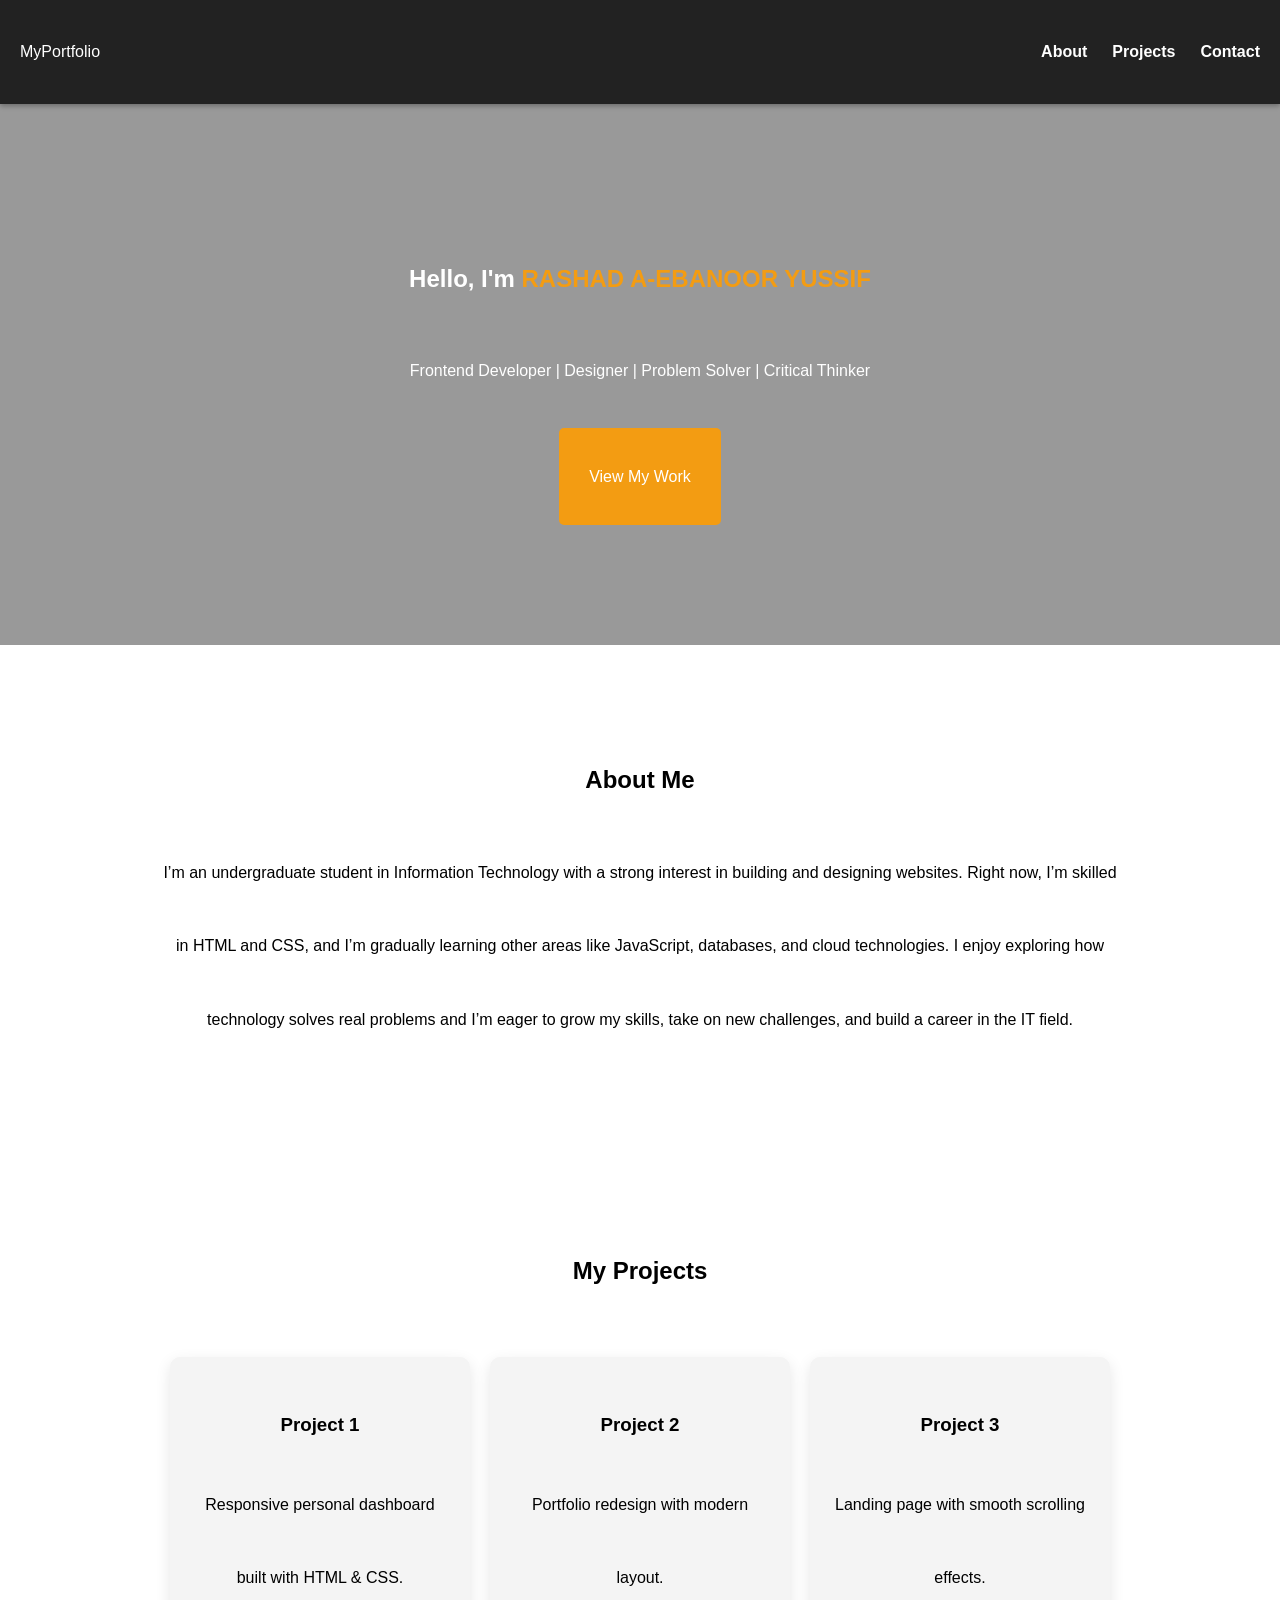
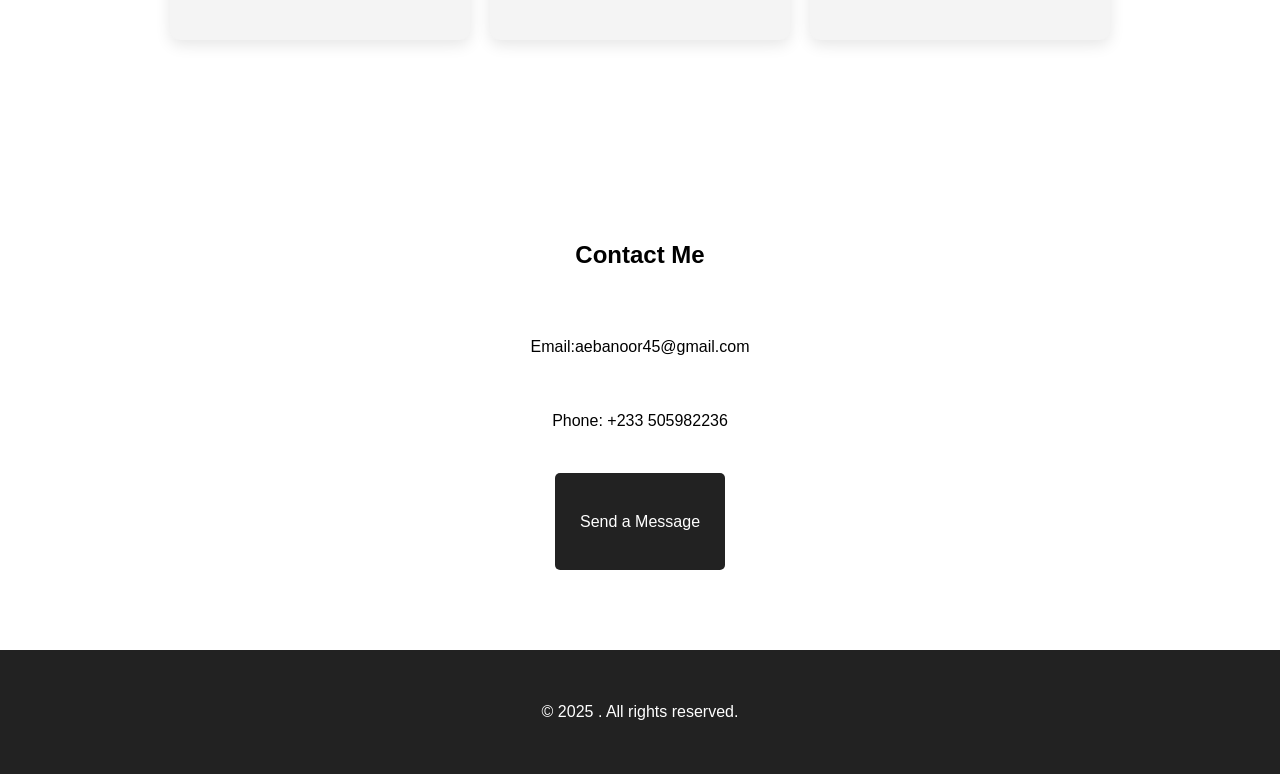
<file: index.html>
<!DOCTYPE html>
<html lang="en">
<head>
    <meta charset="UTF-8">
    <meta name="viewport" content="width=device-width, initial-scale=1.0">
    <title>My Portfolio</title>
    <link rel="stylesheet" href="style.css">
</head>
<body>
    <!-- Header / Navbar -->
    <header>
        <nav class="navbar">
            <div class="logo">MyPortfolio</div>
            <ul class="nav-links">
                <li><a href="#about">About</a></li>
                <li><a href="#projects">Projects</a></li>
                <li><a href="#contact">Contact</a></li>
            </ul>
        </nav>
    </header>

    <!-- Hero Section -->
    <section class="hero">
        <h1>Hello, I'm <span>RASHAD A-EBANOOR YUSSIF</span></h1>
        <p>Frontend Developer | Designer | Problem Solver | Critical Thinker</p>
        <a href="#projects" class="btn">View My Work</a>
    </section>

    <!-- About Section -->
    <section id="about" class="about">
        <h2>About Me</h2>
        <p>
         I’m an undergraduate student in Information Technology with a strong interest in building and designing websites. Right now, I’m skilled in HTML and CSS, and I’m gradually learning other areas like JavaScript, databases, and cloud technologies. I enjoy exploring how technology solves real problems and I’m eager to grow my skills, take on new challenges, and build a career in the IT field.
        </p>
    </section>

    <!-- Projects Section -->
    <section id="projects" class="projects">
        <h2>My Projects</h2>
        <div class="project-container">
            <div class="project-card">
                <h3>Project 1</h3>
                <p>Responsive personal dashboard built with HTML & CSS.</p>
            </div>
            <div class="project-card">
                <h3>Project 2</h3>
                <p>Portfolio redesign with modern layout.</p>
            </div>
            <div class="project-card">
                <h3>Project 3</h3>
                <p>Landing page with smooth scrolling effects.</p>
            </div>
        </div>
    </section>

    <!-- Contact Section -->
    <section id="contact" class="contact">
        <h2>Contact Me</h2>
        <p>Email:aebanoor45@gmail.com</p>
        <p>Phone: +233 505982236</p>
        <a href="mailto:aebanoor45@gmail.com" class="btn">Send a Message</a>
    </section>

    <!-- Footer -->
    <footer>
        <p>&copy; 2025 . All rights reserved.</p>
    </footer>
</body>
</html>
</file>
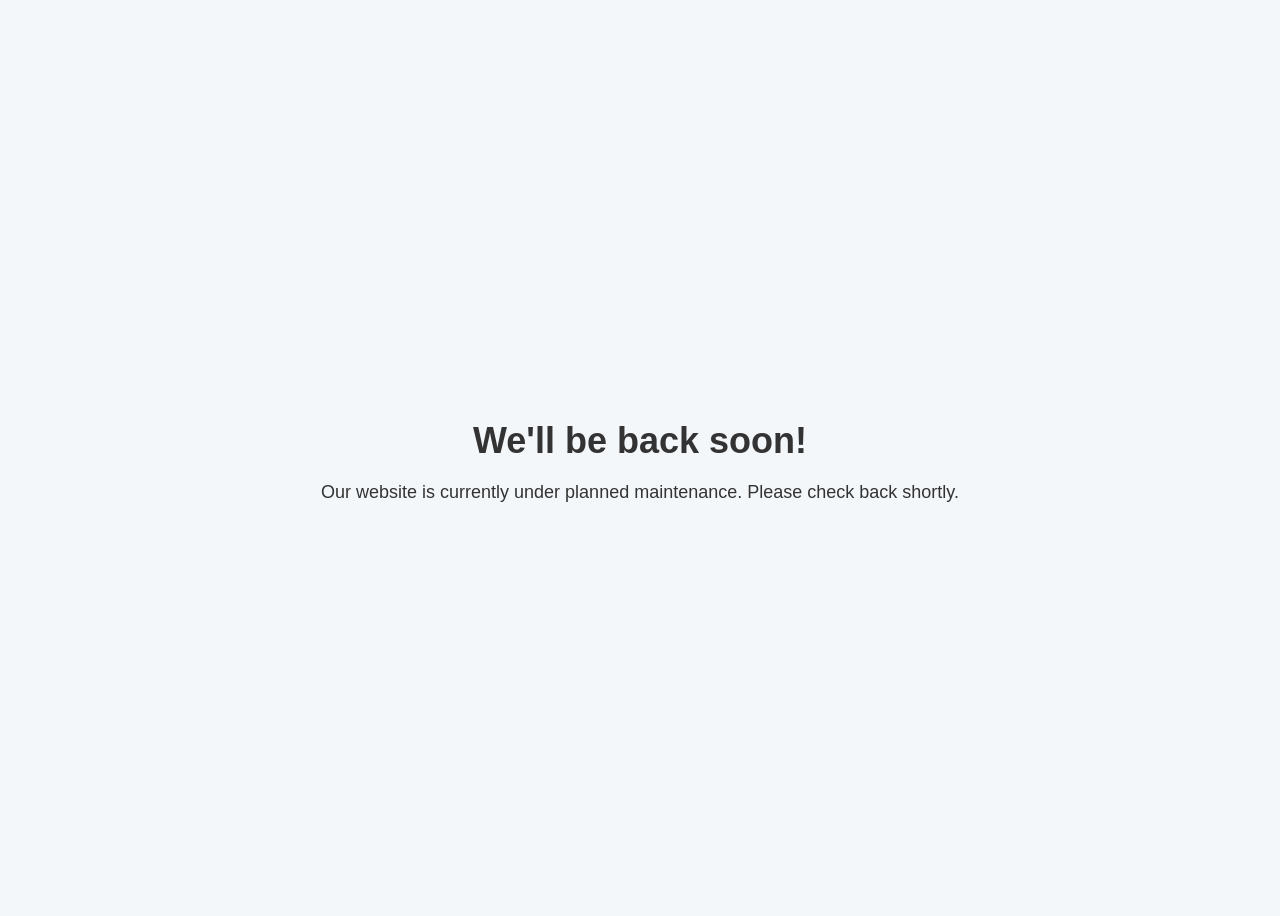
<file: maintenance.html>
<!DOCTYPE html>
<html lang="en">
<head>
  <meta charset="UTF-8">
  <meta name="viewport" content="width=device-width, initial-scale=1.0">
  <title>Site Maintenance</title>
  <style>
    body {
      display:flex;
      justify-content:center;
      align-items:center;
      height:100vh;
      font-family:Arial, sans-serif;
      background:#f4f7fa;
      text-align:center;
      color:#333;
    }
    h1 { font-size:36px; margin-bottom:20px; }
    p { font-size:18px; }
  </style>
</head>
<body>
  <div>
    <h1>We'll be back soon!</h1>
    <p>Our website is currently under planned maintenance. Please check back shortly.</p>
  </div>
</body>
</html>
</file>
<file: style.css>
/* Reset */
* {
    margin: 0;
    padding: 0;
    box-sizing: border-box;
    font-family: 'Segoe UI', Tahoma, Geneva, Verdana, sans-serif;
    #
}

/* Smooth scrolling */
html {
    scroll-behavior: smooth;
}

/* Body */
body {
    line-height: 4.6;
    color: black;
}

/* Navbar */
header {
    position: sticky
    top: 0;
    z-index: 1000;
    background-color: #222;
    color: #fff;
    padding: 15px 20px;
    box-shadow: 0 2px 5px rgba(0,0,0,0.3);
}

.navbar {
    display: flex;
    justify-content: space-between;
    align-items: center;
}

.nav-links {
    list-style: none;
    display: flex;
    gap: 25px;
}

.nav-links li a {
    color: #fff;
    text-decoration: none;
    font-weight: bold;
    transition: color 0.3s;
}

.nav-links li a:hover {
    color: #f39c12;
}
/* Skills Section */
.skills {
    padding: 80px 20px;
    text-align: center;
    background-color: #f9f9f9;
}

.skill-container {
    max-width: 800px;
    margin: 30px auto 50px auto;
}

.skill {
    margin-bottom: 20px;
    text-align: left;
}

.skill p {
    font-weight: bold;
    margin-bottom: 5px;
}

.skill-bar {
    background-color: #ddd;
    border-radius: 20px;
    overflow: hidden;
    height: 20px;
}

.skill-level {
    height: 100%;
    width: 0;
    border-radius: 20px;
}

/* Individual skill levels */
.skill-level.html {
    width: 95%;
    background-color: #e34f26;
}

.skill-level.css {
    width: 90%;
    background-color: #264de4;
}

.skill-level.js {
    width: 10%;
    background-color: #f0db4f;
}

.skill-level.react {
    width: 10%;
    background-color: #61dbfb;
}

/* Social Links */
.social-links {
    display: flex;
    justify-content: center;
    gap: 20px;
    flex-wrap: wrap;
}

/* Social Links */
.social-links {
    display: flex;
    justify-content: center;
    gap: 20px;
    flex-wrap: wrap;
}

/* Hero Section */
.hero {
    background: linear-gradient(rgba(0,0,0,0.4), rgba(0,0,0,0.4)), url('https://via.placeholder.com/1500x800') no-repeat center center/cover;
    text-align: center;
    color: #fff;
    padding: 120px 20px;
}

.hero h1 span {
    color: #f39c12;
}

.hero .btn {
    display: inline-block;
    margin-top: 20px;
    padding: 12px 30px;
    background-color: #f39c12;
    color: #fff;
    text-decoration: none;
    border-radius: 5px;
    transition: background 0.3s;
}

.hero .btn:hover {
    background-color: #e67e22;
}

/* Sections */
section {
    padding: 80px 20px;
    text-align: center;
}

.about, .projects, .contact {
    max-width: 1000px;
    margin: auto;
}

/* Projects */
.projects .project-container {
    display: flex;
    flex-wrap: wrap;
    gap: 20px;
    justify-content: center;
    margin-top: 30px;
}

.project-card {
    background-color: #f4f4f4;
    padding: 25px;
    width: 300px;
    border-radius: 10px;
    box-shadow: 0 5px 15px rgba(0,0,0,0.1);
    transition: transform 0.3s, box-shadow 0.3s;
}

.project-card:hover {
    transform: translateY(-5px);
    box-shadow: 0 10px 20px rgba(0,0,0,0.2);
}

/* Contact Button */
.contact .btn {
    display: inline-block;
    margin-top: 15px;
    padding: 12px 25px;
    background-color: #222;
    color: #fff;
    text-decoration: none;
    border-radius: 5px;
    transition: background 0.3s;
}

.contact .btn:hover {
    background-color: #f39c12;
}

/* Footer */
footer {
    background-color: #222;
    color: #fff;
    padding: 25px;
    text-align: center;
}

/* Responsive */
@media (max-width: 768px) {
    .nav-links {
        flex-direction: column;
        gap: 15px;
    }
    .projects .project-container {
        flex-direction: column;
        align-items: center;
    }

}
</file>
